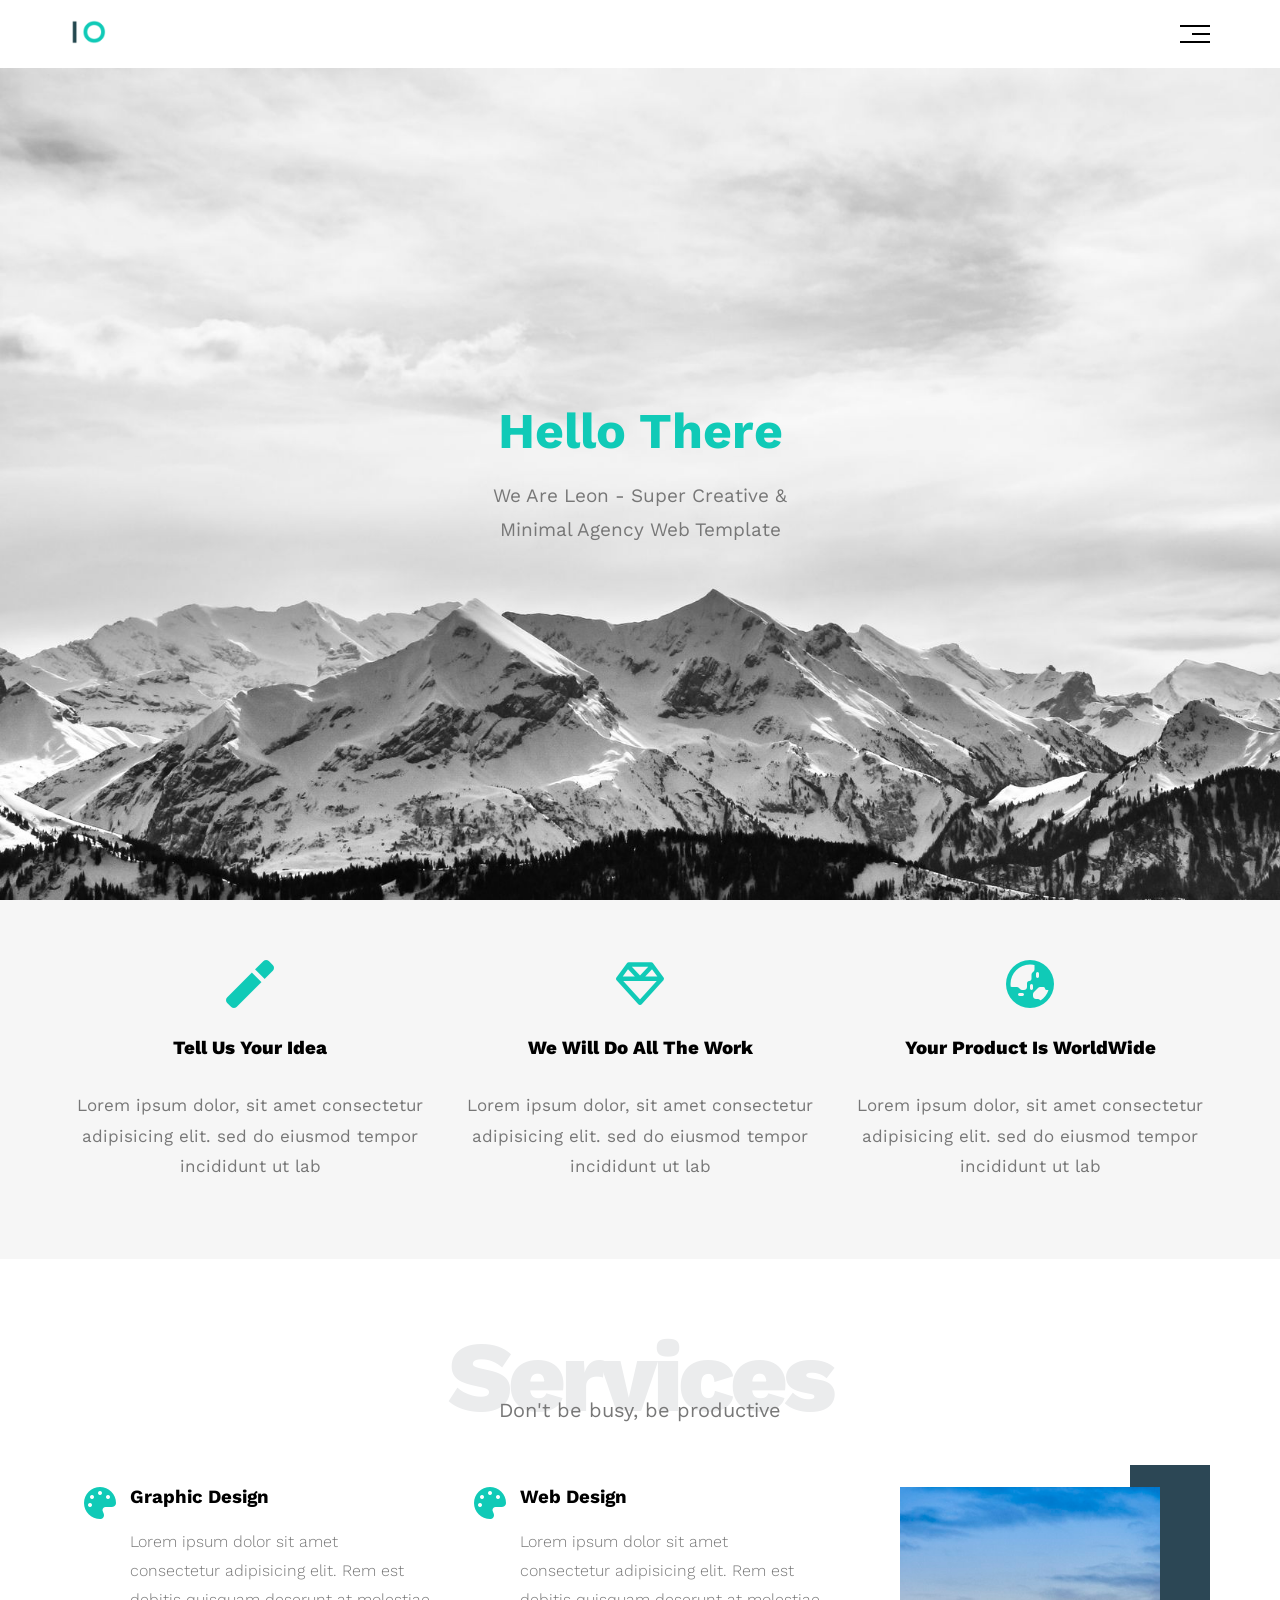
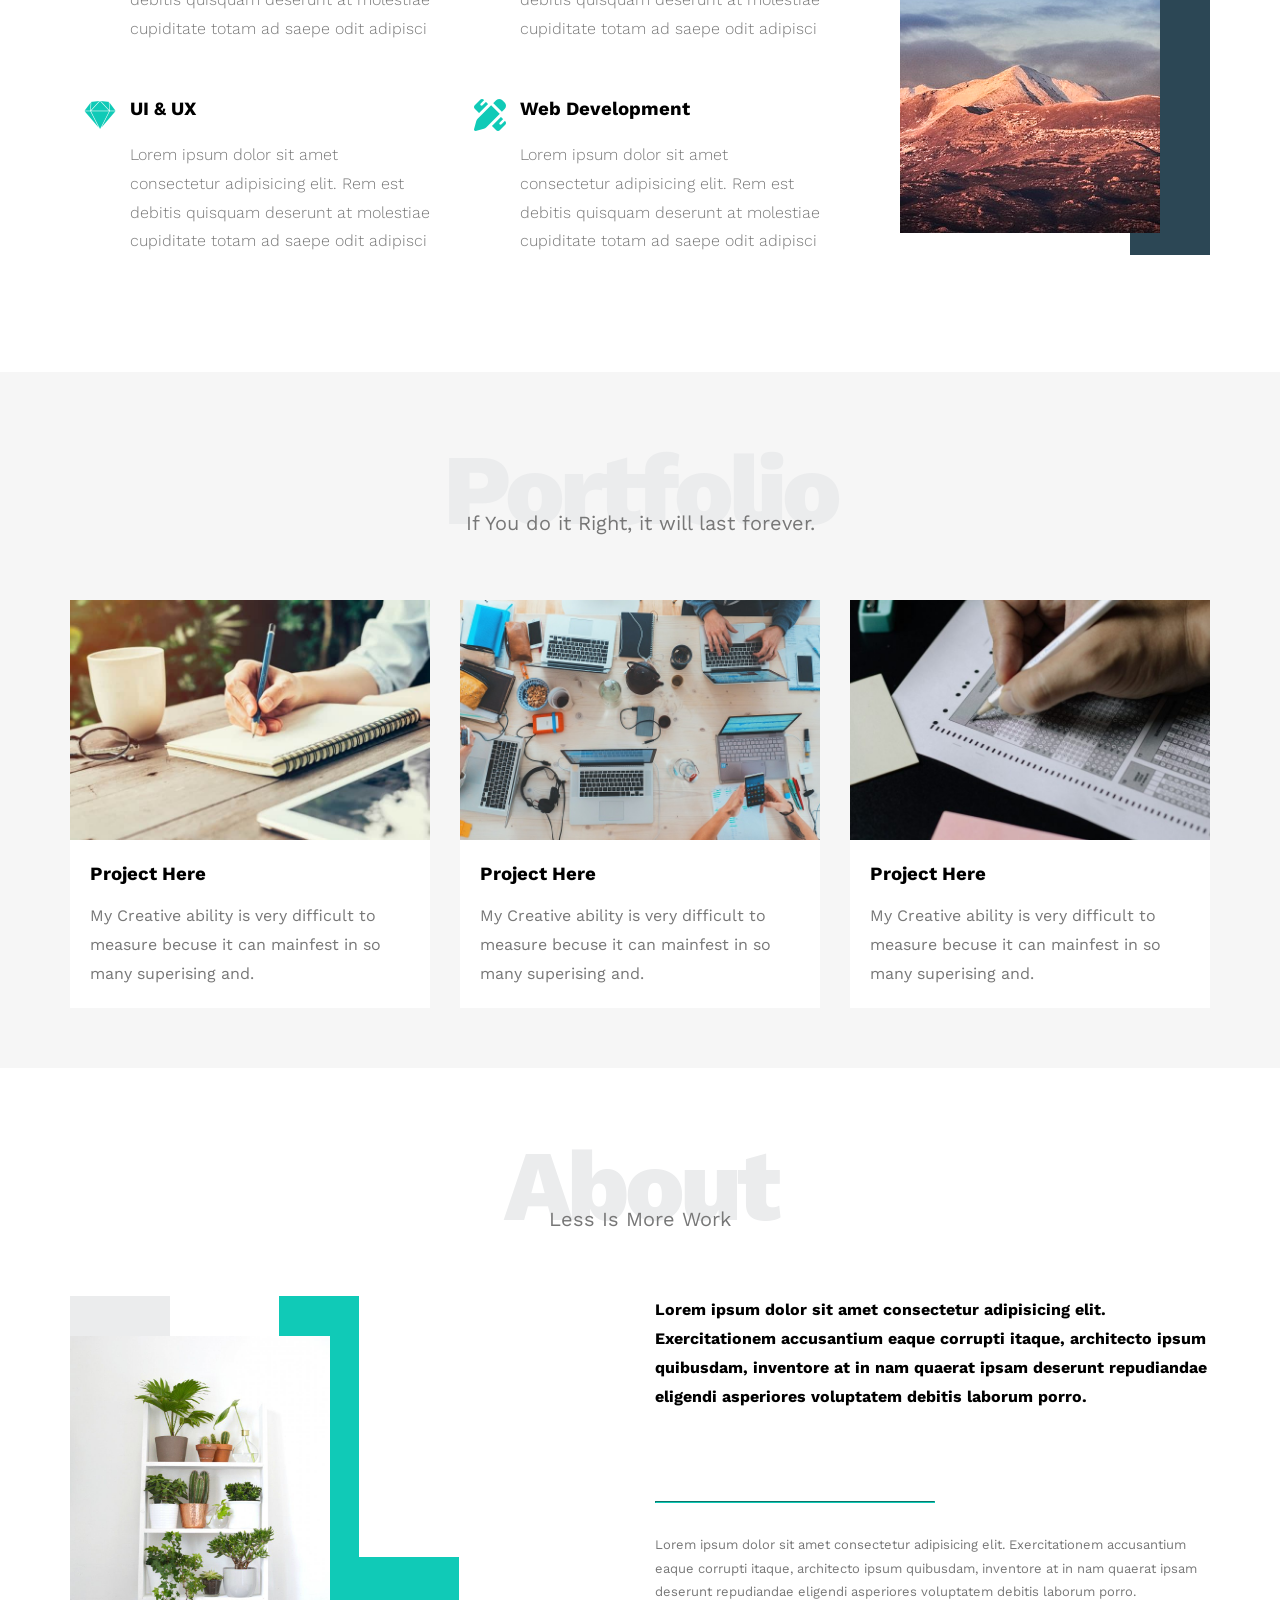
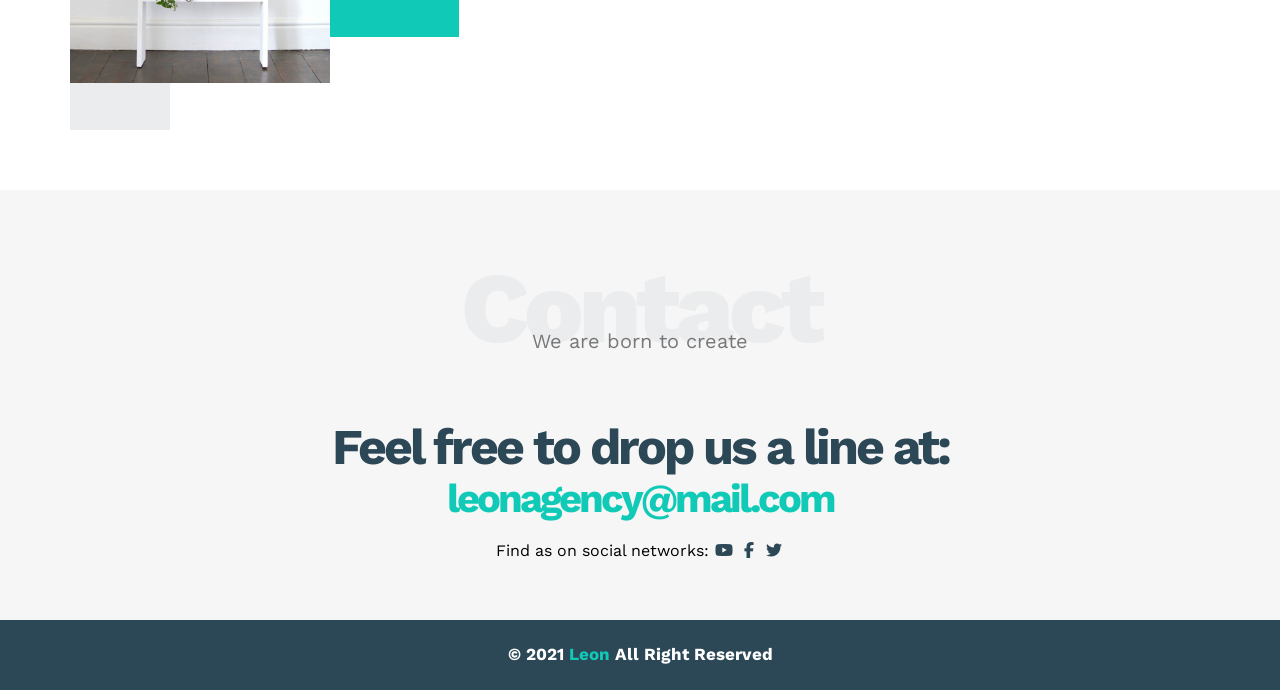
<file: index.html>
<!DOCTYPE html>
<html lang="en">

<head>
    <meta charset="UTF-8">
    <meta name="viewport" content="width=device-width, initial-scale=1.0">
    <meta name="description"
        content="Leon - Creative & Minimal Agency web template offering graphic design, UI/UX, web design and development services.">
    <title>Leon | Template</title>
    <link rel="stylesheet" href="CSS/all.min.css">
    <link rel="stylesheet" href="CSS/normalize.css">
    <link rel="stylesheet" href="CSS/master.css">
    <link rel="preconnect" href="https://fonts.googleapis.com">
    <link rel="preconnect" href="https://fonts.gstatic.com" crossorigin>
    <link
        href="https://fonts.googleapis.com/css2?family=Cairo:wght@200..1000&family=Jomhuria&family=Open+Sans:ital,wght@0,700;1,700&family=Work+Sans:ital,wght@0,100..900;1,100..900&display=swap"
        rel="stylesheet">
</head>

<body>
    <header>
        <div class="container">
            <a href="index.html" class="logo-link">
                <img class="logo" src="images/logo.png" alt="Leon Logo">
            </a>
            <nav class="links">
                <a href="#" class="icon">
                    <span></span>
                    <span></span>
                    <span></span>
                </a>
                <ul>
                    <li><a href="#Features">Features</a></li>
                    <li><a href="#Services">Services</a></li>
                    <li><a href="#Portfolio">Portfolio</a></li>
                    <li><a href="#About">About</a></li>
                    <li><a href="#Contact">Contact</a></li>
                </ul>
            </nav>
        </div>
    </header>
    <!-- End Header -->
    <!-- Start Landing Section -->
    <section class="landing">
        <div class="text">
            <h1>Hello There</h1>
            <p>We Are Leon - Super Creative & Minimal Agency Web Template</p>
        </div>
    </section>
    <!-- End Landing Section -->
    <!-- Start Fetures Section -->
    <section class="features" id="Features">
        <div class="container sections-grid ">
            <div class="feat">
                <i class="fas fa-magic fa-3x"></i>
                <h3>Tell Us Your Idea</h3>
                <p>Lorem ipsum dolor, sit amet consectetur adipisicing elit. sed do eiusmod tempor incididunt ut lab</p>
            </div>
            <div class="feat">
                <i class="far fa-gem fa-3x"></i>
                <h3>We Will Do All The Work</h3>
                <p>Lorem ipsum dolor, sit amet consectetur adipisicing elit. sed do eiusmod tempor incididunt ut lab</p>
            </div>
            <div class="feat">
                <i class="fas fa-globe-asia fa-3x"></i>
                <h3>Your Product Is WorldWide </h3>
                <p>Lorem ipsum dolor, sit amet consectetur adipisicing elit. sed do eiusmod tempor incididunt ut lab</p>
            </div>
        </div>
    </section>
    <!-- End Fetures Section -->
    <!-- Start Services Section -->
    <section class="services" id="Services">
        <h1 class="special-Heading">Services</h1>
        <p>Don't be busy, be productive</p>
        <div class="container">
            <div class="services-content sections-grid ">
                <div class="col">
                    <div class="srv">
                        <i class="fas fa-palette fa-2x"></i>
                        <div class="services-text">
                            <h3>Graphic Design</h3>
                            <p>Lorem ipsum dolor sit amet consectetur adipisicing elit. Rem est debitis quisquam
                                deserunt at molestiae cupiditate totam ad saepe odit adipisci
                            </p>
                        </div>
                    </div>
                    <div class="srv">
                        <i class="fab fa-sketch fa-2x"></i>
                        <div class="services-text">
                            <h3>UI & UX</h3>
                            <p>Lorem ipsum dolor sit amet consectetur adipisicing elit. Rem est debitis quisquam
                                deserunt at molestiae cupiditate totam ad saepe odit adipisci
                            </p>
                        </div>
                    </div>
                </div>
                <div class="col">
                    <div class="srv">
                        <i class="fas fa-palette fa-2x"></i>
                        <div class="services-text">
                            <h3>Web Design</h3>
                            <p>Lorem ipsum dolor sit amet consectetur adipisicing elit. Rem est debitis quisquam
                                deserunt at molestiae cupiditate totam ad saepe odit adipisci
                            </p>
                        </div>
                    </div>
                    <div class="srv">
                        <i class="fas fa-pencil-ruler fa-2x"></i>
                        <div class="services-text">
                            <h3>Web Development</h3>
                            <p>Lorem ipsum dolor sit amet consectetur adipisicing elit. Rem est debitis quisquam
                                deserunt at molestiae cupiditate totam ad saepe odit adipisci
                            </p>
                        </div>
                    </div>
                </div>
                <div class="col">
                    <div class="image image-column">
                        <img decoding="async" src="images/services.jpg" alt="services img" />
                    </div>
                </div>
            </div>
        </div>
    </section>
    <!-- End Services Section -->
    <!-- Start Portfolio Section -->
    <section class="portfolio" id="Portfolio">
        <h1 class="special-Heading">Portfolio</h1>
        <p>If You do it Right, it will last forever.</p>
        <div class="container">
            <div class="portfolio-content sections-grid">
                <div class="card">
                    <img src="images/portfolio-1.jpg" alt="portfolio img">
                    <div class="portfolio-text">
                        <h3>Project Here</h3>
                        <p>My Creative ability is very difficult to measure becuse it can mainfest in so many superising
                            and.</p>
                    </div>
                </div>
                <div class="card">
                    <img src="images/portfolio-2.jpg" alt="portfolio img">
                    <div class="portfolio-text">
                        <h3>Project Here</h3>
                        <p>My Creative ability is very difficult to measure becuse it can mainfest in so many superising
                            and.</p>
                    </div>
                </div>
                <div class="card">
                    <img src="images/portfolio-3.jpg" alt="portfolio img">
                    <div class="portfolio-text">
                        <h3>Project Here</h3>
                        <p>My Creative ability is very difficult to measure becuse it can mainfest in so many superising
                            and.</p>
                    </div>
                </div>
            </div>
        </div>
    </section>
    <!-- End Portfolio Section -->
    <!-- Start About Section -->
    <section class="about" id="About">
        <h1 class="special-Heading">About</h1>
        <p>Less Is More Work</p>
        <div class="container">
            <div class="about-content">
                <div class="col-img">
                    <img src="images/about.jpg" alt="about img">
                </div>
                <div class="col-p">
                    <p class="p-1">Lorem ipsum dolor sit amet consectetur adipisicing elit. Exercitationem accusantium
                        eaque corrupti itaque, architecto ipsum quibusdam,
                        inventore at in nam quaerat ipsam deserunt repudiandae eligendi asperiores voluptatem debitis
                        laborum porro.</p>
                    <hr>
                    <p class="p-2">Lorem ipsum dolor sit amet consectetur adipisicing elit. Exercitationem accusantium
                        eaque corrupti itaque, architecto ipsum quibusdam,
                        inventore at in nam quaerat ipsam deserunt repudiandae eligendi asperiores voluptatem debitis
                        laborum porro.</p>
                </div>
            </div>
        </div>
    </section>
    <!-- End About Section -->
    <!-- Start Contact Section -->
    <section class="contact" id="Contact">
        <h1 class="special-Heading">Contact</h1>
        <p>We are born to create</p>
        <div class="container">
            <div class="contact-content">
                <p>Feel free to drop us a line at:</p>
                <a href="mailto:leonagency@mail.com?subject=Contact" class="link">leonagency@mail.com</a>
                <div class="social">
                    Find as on social networks:
                    <a href="#"> <i class="fab fa-youtube"></i></a>
                    <a href="#"><i class="fab fa-facebook-f"></i></a>
                    <a href="#"><i class="fab fa-twitter"></i></a>
                </div>
            </div>
        </div>
    </section>
    <!-- End Contact Section -->
    <!-- Start Footer Section -->
    <footer>
        &copy; 2021 <span>Leon</span> All Right Reserved
    </footer>
    <!-- End Footer Section -->
</body>

</html>
</file>
<file: CSS/master.css>
/* Start Globl Rules */
:root {
    --main-color: #10cab7;
    --Secondry-color: #2c4755;
    --section-padding: 60px;
    --section-background-color: #f6f6f6;
    --paragraph-color: #777;
    --paragraph-line-height: 1.8;
    --main-duration: 0.3s;
}

* {
    box-sizing: border-box;
    -webkit-box-sizing: border-box;
    -moz-box-sizing: border-box;
    -ms-box-sizing: border-box;
    -o-box-sizing: border-box;
}

html {
    scroll-behavior: smooth;
}

body {
    font-family: 'Work Sans';
}

.container {
    padding: 0 15px;
    margin: 0 auto;
}

/* samll screens */
@media (min-width:768px) {
    .container {
        width: 750px;
    }
}

/* Mid screens */
@media (min-width:992px) {
    .container {
        width: 970px;
    }
}

/* Large screens */
@media (min-width:1200px) {
    .container {
        width: 1170px;
    }
}

/* End Globl Rules */
/* Start Components */
.special-Heading {
    font-size: 100px;
    color: #ebeced;
    text-align: center;
    font-weight: 800;
    letter-spacing: -5px;
    margin: 0;
}

.special-Heading+p {
    text-align: center;
    margin: -35px 0;
    font-size: 20px;
    color: #777;
}

.sections-grid {
    display: grid;
    grid-template-columns: repeat(auto-fill, minmax(300px, 1fr));
    gap: 30px;
}

@media (max-width: 767px) {
    .special-Heading {
        font-size: 60px;
    }

    .special-Heading+p {
        margin-top: -20px;
    }
}

/* End Components */
/* start Globle focus styles */
a:focus-visible {
    outline: 2px solid var(--main-color);
    outline-offset: 3px;
}

/* End Globle focus styles */

header {
    padding: 20px 0;
}

header .container {
    display: flex;
    justify-content: space-between;
    align-items: center;
}

header .container .logo {
    width: 60px;
}

header .links {
    position: relative;
    cursor: pointer;
}

header .links .icon {
    width: 30px;
    display: flex;
    flex-wrap: wrap;
    justify-content: flex-end;
    gap: 6px;

}

header .links .icon span {
    height: 2px;
    background-color: black;

}

header .links .icon span:first-child,
header .links .icon span:last-child {
    width: 100%;
}

header .links .icon span:nth-child(2) {
    width: 60%;
    transition: var(--main-duration);
    -webkit-transition: var(--main-duration);
    -moz-transition: var(--main-duration);
    -ms-transition: var(--main-duration);
    -o-transition: var(--main-duration);
}

header .links:hover .icon span:nth-child(2) {
    width: 100%;
}

header .links ul {
    min-width: 200px;
    list-style-type: none;
    position: absolute;
    right: 0;
    top: calc(100% + 15px);
    padding: 0;
    margin: 0;
    display: none;
    z-index: 1;
}

header .links ul::before {
    position: absolute;
    content: '';
    right: 5px;
    top: -19px;
    border-width: 10px;
    border-style: solid;
    border-color: transparent transparent #f6f6f6 transparent;
    z-index: -1;
}

header .links:hover ul,
header .links:focus-within ul {
    display: block;
}

header .links ul li {
    background: #f6f6f6;
    text-align: left;
    width: 100%;
}

header .links ul li:not(:last-child) {
    border-bottom: 2px solid #eee;
}

header .links ul li a {
    display: block;
    padding: 15px 20px;
    text-decoration: none;
    color: black;
    transition: var(--main-duration);
    -webkit-transition: var(--main-duration);
    -moz-transition: var(--main-duration);
    -ms-transition: var(--main-duration);
    -o-transition: var(--main-duration);
}

header .links ul li a:hover {
    padding-left: 30px;
}

/* Start landing Section */
.landing {
    background-image: url(../images/landing.jpg);
    background-size: cover;
    height: calc(100vh - 68px);
    position: relative;
}

.landing .text {
    width: 320px;
    max-width: 100%;
    position: absolute;
    text-align: center;
    left: 50%;
    top: 50%;
    transform: translate(-50%, -50%);
    -webkit-transform: translate(-50%, -50%);
    -moz-transform: translate(-50%, -50%);
    -ms-transform: translate(-50%, -50%);
    -o-transform: translate(-50%, -50%);
}

.landing .text h1 {
    margin: 0;
    color: var(--main-color);
    font-size: 50px;
    font-weight: bold;
}

.landing .text p {
    font-size: 19px;
    line-height: var(--paragraph-line-height);
    color: var(--paragraph-color);

}

/* End landing Section */
/* Start features Section */
.features {
    background-color: var(--section-background-color);
    padding: var(--section-padding) 0;
}

.features .container {
    text-align: center;
}

.features .container i {
    color: var(--main-color);
}

.features .container h3 {
    font-weight: 800;
    margin: 30px 0;
}

.features .container p {
    font-size: 17px;
    line-height: var(--paragraph-line-height);
    color: var(--paragraph-color);

}

/* End features Section */
/* Start services Section */
.services {
    padding: var(--section-padding) 0;
}

.services .services-content {
    padding-top: 100px;
}

.services .srv {
    display: flex;
    margin-bottom: 40px;
}

.services .srv i {
    color: var(--main-color);
    flex-basis: 60px;
}

@media (max-width:767px) {
    .services .srv {
        flex-direction: column;
        text-align: center;
        align-items: center;
    }
}

.services .services-text {
    flex: 1;
}

.services .services-text h3 {
    margin: 0 0 20px;
}

.services .services-text p {
    line-height: var(--paragraph-line-height);
    color: var(--paragraph-color);
    font-weight: 300;
}

.services .image {
    position: relative;
    text-align: center;
}

.services .image img {
    width: 260px;
    height: 346px;
}

.services .image::before {
    content: '';
    position: absolute;
    top: -22px;
    right: 0;
    width: 80px;
    height: calc(100% + 40px);
    background-color: var(--Secondry-color);
    z-index: -1;
}

@media (max-width:1199px) {
    .services .image img {
        display: none;
    }

    .services .image::before {
        display: none;
    }
}

/* End services Section */
/* Start portfolio Section */
.portfolio {
    padding: var(--section-padding) 0;
    background-color: var(--section-background-color);
}

.portfolio .portfolio-content {
    padding-top: 100px;
}

.portfolio .portfolio-content .card {
    background-color: white;
}

.portfolio .card img {
    max-width: 100%;
}

.portfolio .card .portfolio-text {
    padding: 20px;
}

.portfolio .card .portfolio-text h3 {
    margin: 0;
}

.portfolio .card .portfolio-text p {
    line-height: var(--paragraph-line-height);
    color: var(--paragraph-color);
    margin-bottom: 0;
}

/* End portfolio Section */
/* Start about Section */
.about {
    padding: var(--section-padding) 0;
}

.about .about-content {
    display: grid;
    grid-template-columns: repeat(2, 1fr);
    gap: 30px;
    padding-top: 100px;
}

.about .about-content .col-img {
    position: relative;
}

.about .about-content .col-img::before {
    content: '';
    position: absolute;
    left: 0;
    width: 100px;
    height: 100%;
    background-color: #ebeced;
    z-index: -1;
}

.about .about-content .col-img::after {
    content: '';
    position: absolute;
    top: 0;
    right: 30%;
    width: 100px;
    height: 60%;
    border-left: 80px solid var(--main-color);
    border-bottom: 80px solid var(--main-color);
    z-index: -1;
}

@media (max-width:767px) {
    .about .about-content {
        display: flex;
        flex-direction: column;
        align-items: center;
        text-align: center;
    }

    .about .about-content .col-img::before {
        display: none;
    }

    .about .about-content .col-img::after {
        display: none;
    }
}

@media(max-width:992px) {
    .about .about-content .col-img::before {
        display: none;
    }

    .about .about-content .col-img::after {
        display: none;
    }
}

.about .about-content .col-img img {
    width: 260px;
    height: 80%;
    margin-top: 39.5px;
}

.about .about-content .col-p {
    line-height: var(--paragraph-line-height);
}

.about .about-content .col-p .p-1 {
    font-weight: 700;
    margin-top: 0;
    margin-bottom: 80px;
    position: relative;
}

.about .about-content .col-p hr {
    width: 50%;
    display: inline-block;
    border-color: var(--main-color);
}


.about .about-content .col-p .p-2 {
    color: var(--paragraph-color);
    font-size: 13px;

}

/* End about Section */
/* Start contact Section */
.contact {
    padding: var(--section-padding) 0;
    background-color: var(--section-background-color);
}

.contact .contact-content {
    padding-top: 100px;
    text-align: center;
}

.contact .contact-content p {
    font-size: 50px;
    font-weight: 700;
    letter-spacing: -3px;
    color: var(--Secondry-color);
    margin: 0;
}

.contact .contact-content .link {
    text-decoration: none;
    font-size: 40px;
    font-weight: 700;
    letter-spacing: -3px;
    color: var(--main-color);
}

.contact .social {
    margin-top: 20px;
}

.contact .social a {
    color: var(--Secondry-color);
}

@media(max-width:767px) {
    .contact .contact-content p {
        font-size: 30px;
    }

    .contact .contact-content .link {
        font-size: 25px;
    }
}

/* End contact Section */
/* Start footer Section */
footer {
    padding: 25px 10px;
    background-color: var(--Secondry-color);
    text-align: center;
    color: white;
    font-weight: 700;
    font-size: 17px;
}

footer span {
    color: var(--main-color);
}

/* End footer Section */
</file>
